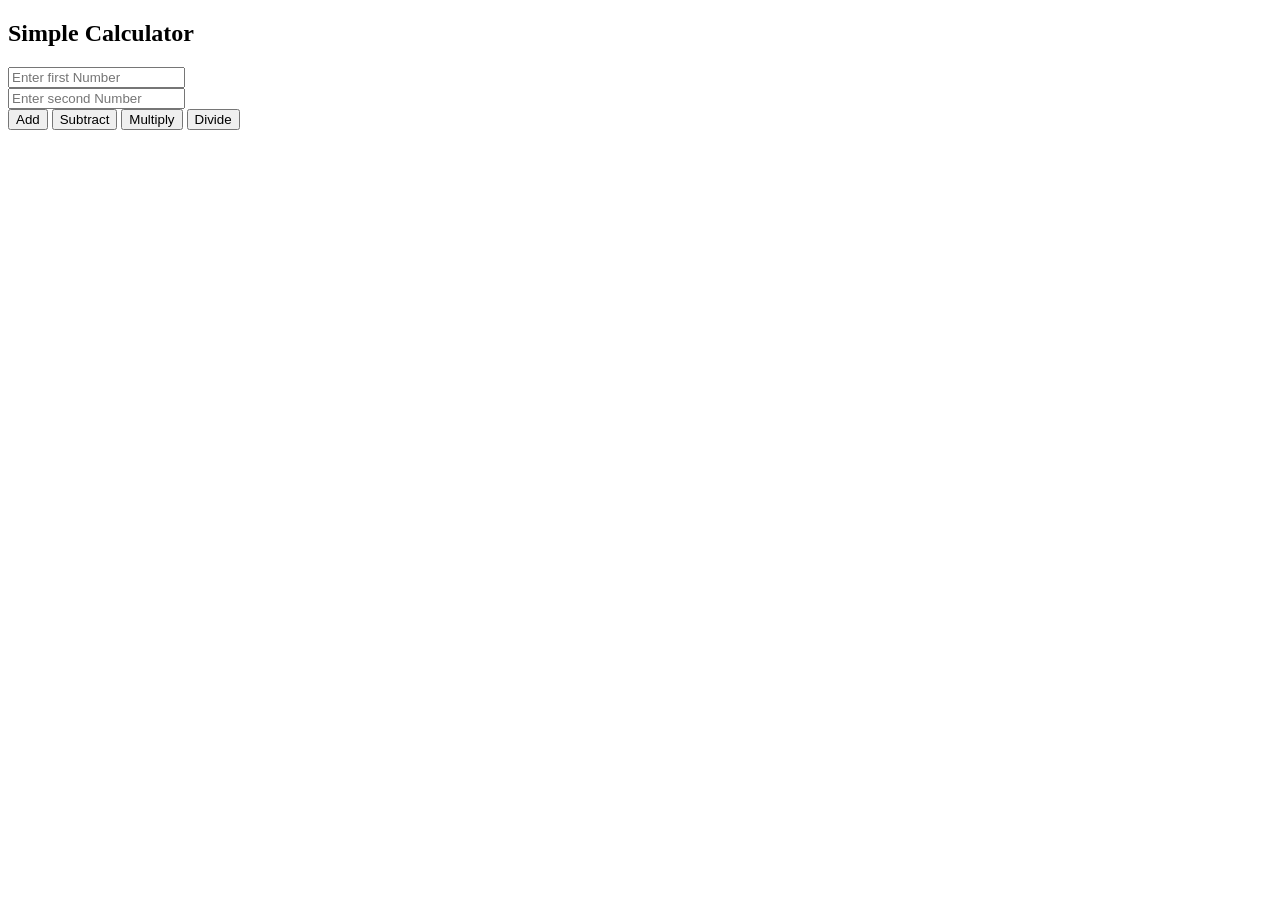
<file: calculator.html>
<!DOCTYPE html>
<html>
    <head>
        <title>Calculator</title>
    </head>
<body>
    <h2>Simple Calculator</h2>
    <input type="number" id="firstNumber" placeholder="Enter first Number">
    <br>
    <input type="number" id="secondNumber" placeholder="Enter second Number">
   <br>
   <button onclick="Add()">Add</button>
   <button onclick="Substraction()">Subtract</button>
   <button onclick="multiplication()">Multiply</button>
   <button onclick="division()">Divide</button>
   <h3 id="result"></h3>

   <script>
    function Add(){
        let a = Number(document.getElementById("firstNumber").value);
        let b = Number(document.getElementById("secondNumber").value);
        document.getElementById("result").innerHTML = a + b;
    }
   </script>

</body>
</html>

 <script>
   function Substraction(){
        let a = Number(document.getElementById("firstNumber").value);
        let b = Number(document.getElementById("secondNumber").value);
        document.getElementById("result").innerHTML = a - b;
    }
   </script>

   <script>
   function multiplication(){
        let a = Number(document.getElementById("firstNumber").value);
        let b = Number(document.getElementById("secondNumber").value);
        document.getElementById("result").innerHTML = a * b;
    }
   </script>

<script>
   function division(){
        let a = Number(document.getElementById("firstNumber").value);
        let b = Number(document.getElementById("secondNumber").value);
        document.getElementById("result").innerHTML = a / b;
    }
   </script>
</file>
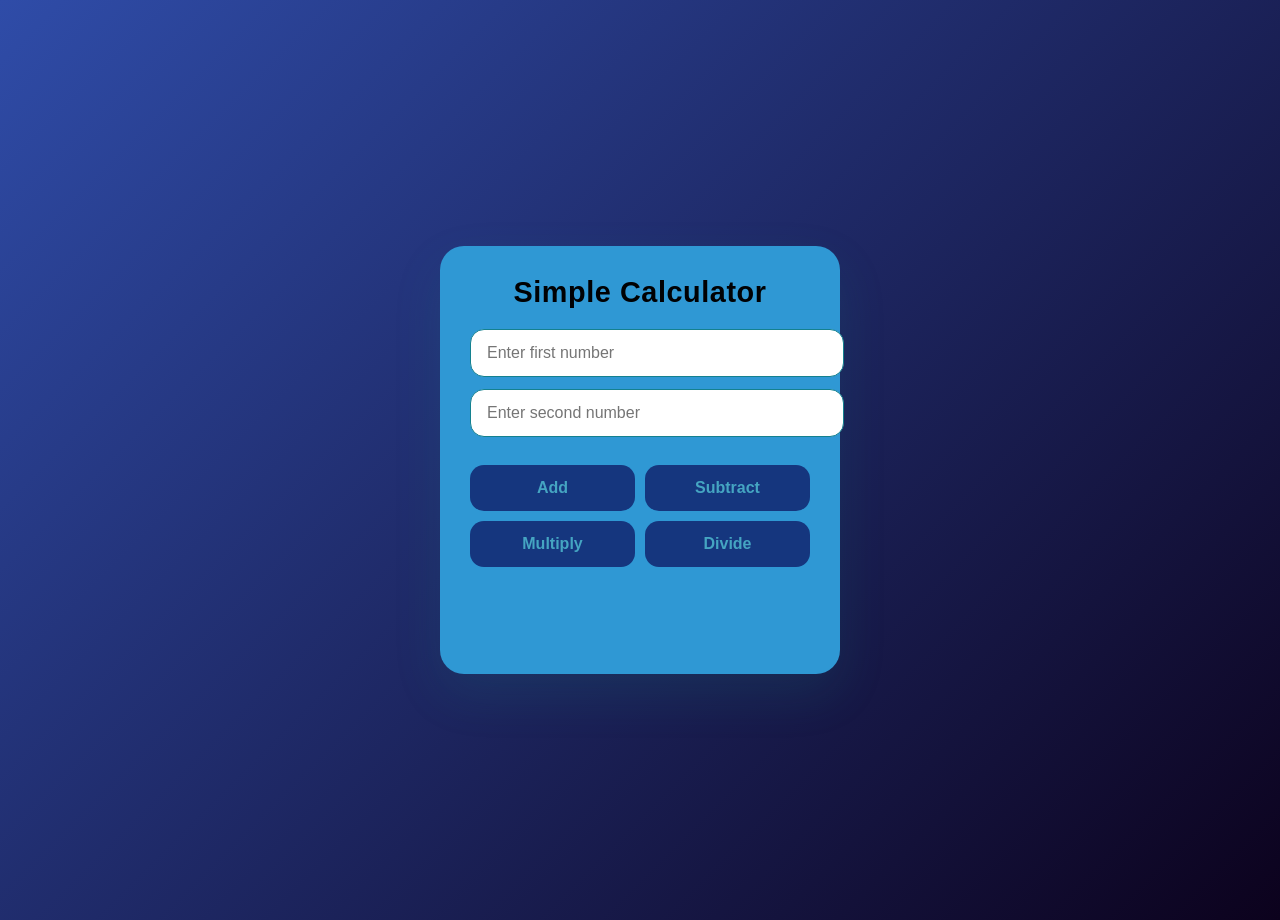
<file: Calculator.html>
<!DOCTYPE html>
<html>
    <head>
        <title>Calculator</title>
        <style>
            body {
                margin: 10px;
                min-height: 100vh;
                display: flex;
                justify-content: center;
                align-items: center;
                background: linear-gradient(135deg, #2f4ca8  0%, #0c021d 100%);
                font-family: 'Segoe UI', Tahoma, Geneva, Verdana, sans-serif;
                color: #000103;
            }

            .calculator {
                background: #2f98d4;
                padding: 30px;
                border-radius: 24px;
                box-shadow: 0 20px 50px rgba(27, 165, 147, 0.12);
                width: 340px;
                text-align: center;
            }

            h2 {
                margin: 0 0 20px;
                font-size: 1.8rem;
                letter-spacing: 0.02em;
            }

            input {
                width: 100%;
                padding: 14px 16px;
                margin: 0 0 12px 0;
                border: 1px solid #14818f;
                border-radius: 14px;
                font-size: 1rem;
                outline: none;
                transition: border-color 0.2s ease, box-shadow 0.2s ease;
            }

            input:focus {
                border-color: #1898b8;
                box-shadow: 0 0 0 4px rgba(37, 99, 235, 0.12);
            }

            .button-row {
                display: flex;
                flex-wrap: wrap;
                gap: 10px;
                justify-content: center;
                margin-top: 16px;
            }

            button {
                flex: 1 1 45%;
                padding: 14px 0;
                border: none;
                border-radius: 14px;
                background: #15367e;
                color: #45a5c2;
                font-size: 1rem;
                font-weight: 600;
                cursor: pointer;
                transition: background 0.2s ease, transform 0.1s ease;
            }

            button:hover {
                background: #1d9dd8;
            }

            button:active {
                transform: translateY(1px);
            }

            #result {
                margin-top: 22px;
                min-height: 1.5em;
                font-size: 1.4rem;
                color: #111827;
            }
        </style>
    </head>
<body>
    <div class="calculator">
        <h2>Simple Calculator</h2>
        <input type="number" id="firstNumber" placeholder="Enter first number">
        <input type="number" id="secondNumber" placeholder="Enter second number">
        <div class="button-row">
            <button onclick="Add()">Add</button>
            <button onclick="Subtraction()">Subtract</button>
            <button onclick="multiplication()">Multiply</button>
            <button onclick="division()">Divide</button>
        </div>
        <h3 id="result"></h3>
    </div>

    <script>
        function Add() {
            let a = Number(document.getElementById('firstNumber').value);
            let b = Number(document.getElementById('secondNumber').value);
            document.getElementById('result').textContent = a + b;
        }

        function Subtraction() {
            let a = Number(document.getElementById('firstNumber').value);
            let b = Number(document.getElementById('secondNumber').value);
            document.getElementById('result').textContent = a - b;
        }

        function multiplication() {
            let a = Number(document.getElementById('firstNumber').value);
            let b = Number(document.getElementById('secondNumber').value);
            document.getElementById('result').textContent = a * b;
        }

        function division() {
            let a = Number(document.getElementById('firstNumber').value);
            let b = Number(document.getElementById('secondNumber').value);
            document.getElementById('result').textContent = b !== 0 ? a / b : 'Cannot divide by 0';
        }
    </script>
</body>
</html>
</file>
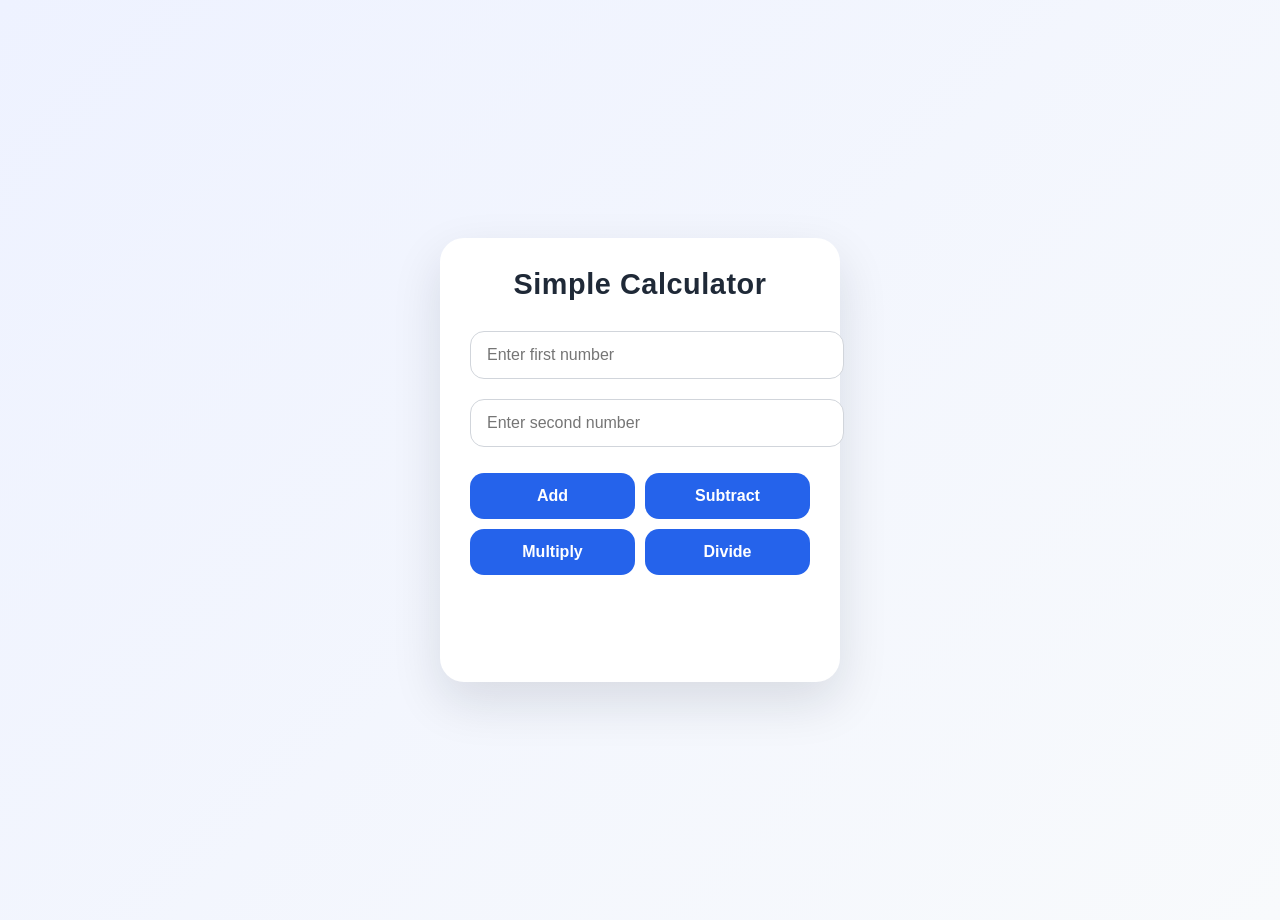
<file: calculatorcss.html>
<!DOCTYPE html>
<html>
    <head>
        <title>Calculator</title>
        <style>
            body {
                margin: 10px;
                min-height: 100vh;
                display: flex;
                justify-content: center;
                align-items: center;
                background: linear-gradient(135deg, #eef2ff 0%, #f8fafc 100%);
                font-family: 'Segoe UI', Tahoma, Geneva, Verdana, sans-serif;
                color: #1f2937;
            }

            .calculator {
                background: #ffffff;
                padding: 30px;
                border-radius: 24px;
                box-shadow: 0 20px 50px rgba(15, 23, 42, 0.12);
                width: 340px;
                text-align: center;
            }

            h2 {
                margin: 0 0 20px;
                font-size: 1.8rem;
                letter-spacing: 0.02em;
            }

            input {
                width: 100%;
                padding: 14px 16px;
                margin: 10px 0;
                border: 1px solid #d1d5db;
                border-radius: 14px;
                font-size: 1rem;
                outline: none;
                transition: border-color 0.2s ease, box-shadow 0.2s ease;
            }

            input:focus {
                border-color: #2563eb;
                box-shadow: 0 0 0 4px rgba(37, 99, 235, 0.12);
            }

            .button-row {
                display: flex;
                flex-wrap: wrap;
                gap: 10px;
                justify-content: center;
                margin-top: 16px;
            }

            button {
                flex: 1 1 45%;
                padding: 14px 0;
                border: none;
                border-radius: 14px;
                background: #2563eb;
                color: #ffffff;
                font-size: 1rem;
                font-weight: 600;
                cursor: pointer;
                transition: background 0.2s ease, transform 0.1s ease;
            }

            button:hover {
                background: #1d4ed8;
            }

            button:active {
                transform: translateY(1px);
            }

            #result {
                margin-top: 22px;
                min-height: 1.5em;
                font-size: 1.4rem;
                color: #111827;
            }
        </style>
    </head>
<body>
    <div class="calculator">
        <h2>Simple Calculator</h2>
        <input type="number" id="firstNumber" placeholder="Enter first number">
        <input type="number" id="secondNumber" placeholder="Enter second number">
        <div class="button-row">
            <button onclick="Add()">Add</button>
            <button onclick="Subtraction()">Subtract</button>
            <button onclick="multiplication()">Multiply</button>
            <button onclick="division()">Divide</button>
        </div>
        <h3 id="result"></h3>
    </div>

    <script>
        function Add() {
            let a = Number(document.getElementById('firstNumber').value);
            let b = Number(document.getElementById('secondNumber').value);
            document.getElementById('result').textContent = a + b;
        }

        function Subtraction() {
            let a = Number(document.getElementById('firstNumber').value);
            let b = Number(document.getElementById('secondNumber').value);
            document.getElementById('result').textContent = a - b;
        }

        function multiplication() {
            let a = Number(document.getElementById('firstNumber').value);
            let b = Number(document.getElementById('secondNumber').value);
            document.getElementById('result').textContent = a * b;
        }

        function division() {
            let a = Number(document.getElementById('firstNumber').value);
            let b = Number(document.getElementById('secondNumber').value);
            document.getElementById('result').textContent = b !== 0 ? a / b : 'Cannot divide by 0';
        }
    </script>
</body>
</html>
</file>
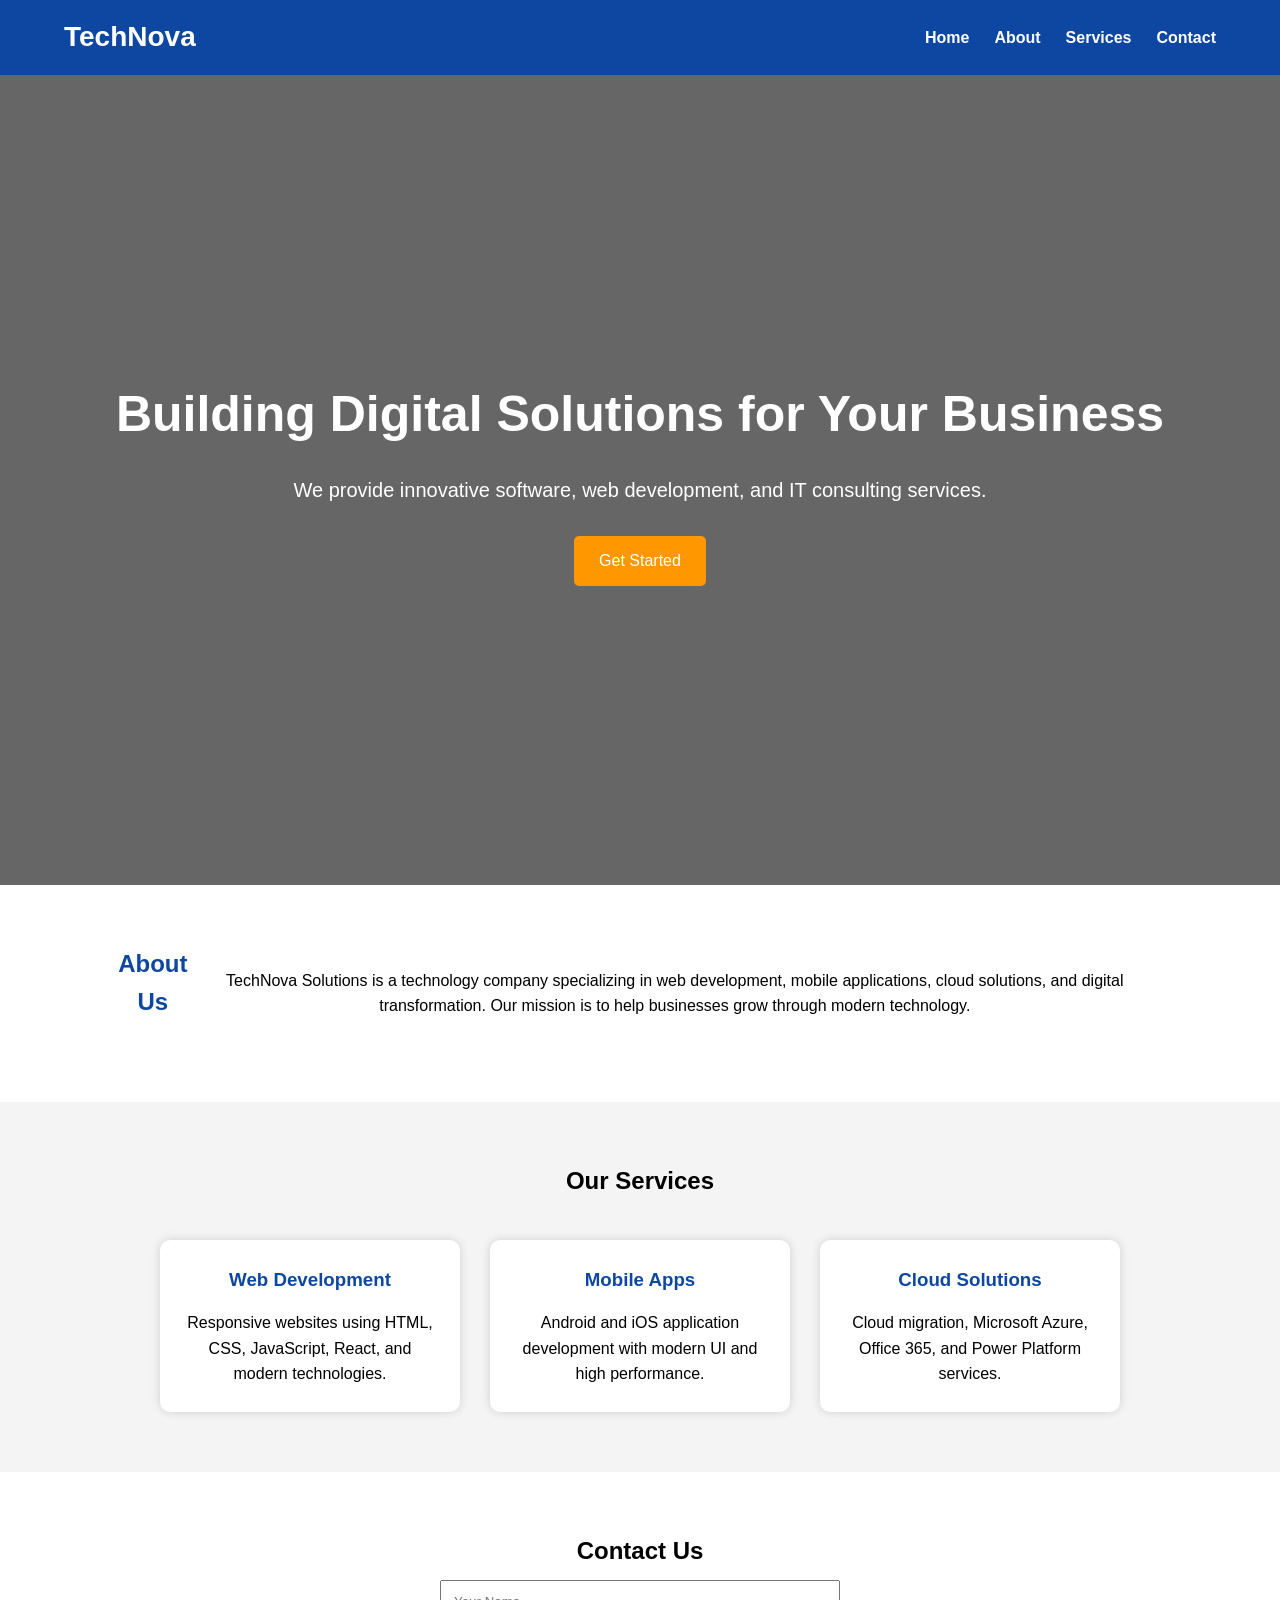
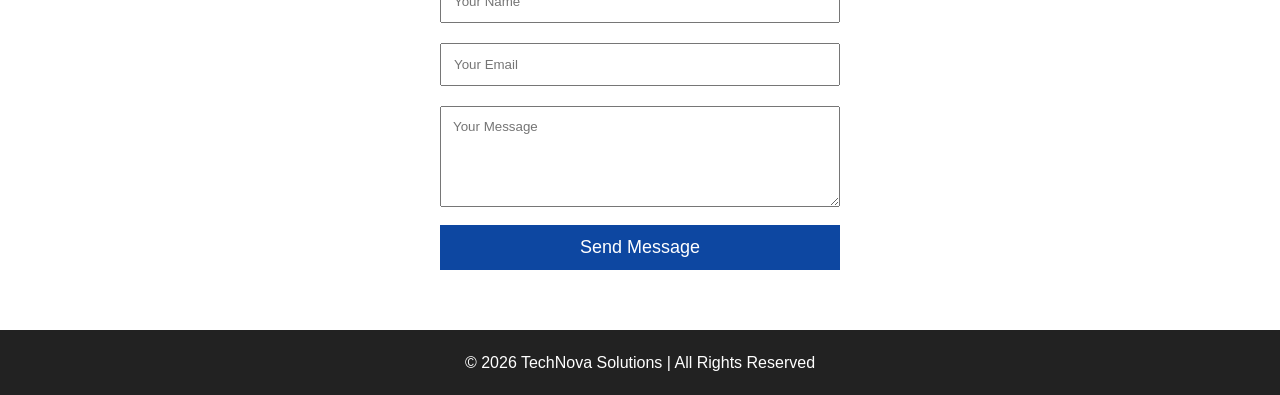
<file: firstnova.html>
<!DOCTYPE html>
<html lang="en">
<head>
<meta charset="UTF-8">
<meta name="viewport" content="width=device-width, initial-scale=1.0">
<title>TechNova Solutions</title>

<style>

*{
    margin:0;
    padding:0;
    box-sizing:border-box;
    font-family:Arial, Helvetica, sans-serif;
}

body{
    line-height:1.6;
}

header{
    background:#0d47a1;
    color:white;
    padding:15px 0;
}

.container{
    width:90%;
    margin:auto;
    display:flex;
    justify-content:space-between;
    align-items:center;
}

.logo{
    font-size:28px;
}

nav ul{
    list-style:none;
    display:flex;
}

nav ul li{
    margin-left:25px;
}

nav ul li a{
    color:white;
    text-decoration:none;
    font-weight:bold;
}

nav ul li a:hover{
    color:yellow;
}

.hero{
    height:90vh;
    background:linear-gradient(rgba(0,0,0,.6),rgba(0,0,0,.6)),
    url("https://images.unsplash.com/photo-1497366754035-f200968a6e72?w=1200") center/cover;
    display:flex;
    justify-content:center;
    align-items:center;
    text-align:center;
    color:white;
}

.hero-content h1{
    font-size:50px;
    margin-bottom:20px;
}

.hero-content p{
    font-size:20px;
    margin-bottom:30px;
}

.btn{
    display:inline-block;
    background:#ff9800;
    color:white;
    padding:12px 25px;
    text-decoration:none;
    border-radius:5px;
}

.btn:hover{
    background:#e68900;
}

.about{
    padding:60px;
    text-align:center;
}

.about h2{
    margin-bottom:20px;
    color:#0d47a1;
}

.services{
    padding:60px;
    background:#f4f4f4;
    text-align:center;
}

.service-container{
    display:flex;
    justify-content:center;
    gap:30px;
    margin-top:40px;
    flex-wrap:wrap;
}

.card{
    width:300px;
    background:white;
    padding:25px;
    border-radius:10px;
    box-shadow:0 0 10px rgba(0,0,0,.15);
}

.card h3{
    margin-bottom:15px;
    color:#0d47a1;
}

.contact{
    padding:60px;
    text-align:center;
}

form{
    width:400px;
    max-width:90%;
    margin:auto;
}

input,
textarea{
    width:100%;
    padding:12px;
    margin:10px 0;
}

button{
    width:100%;
    padding:12px;
    background:#0d47a1;
    color:white;
    border:none;
    cursor:pointer;
    font-size:18px;
}

button:hover{
    background:#1565c0;
}

footer{
    background:#222;
    color:white;
    text-align:center;
    padding:20px;
}

@media(max-width:768px){

.container{
    flex-direction:column;
}

nav ul{
    flex-direction:column;
    text-align:center;
}

nav ul li{
    margin:10px 0;
}

.hero-content h1{
    font-size:35px;
}

.hero-content p{
    font-size:18px;
}

}

</style>

</head>
<body>

<header>
<div class="container">
<h2 class="logo">TechNova</h2>

<nav>
<ul>
<li><a href="#">Home</a></li>
<li><a href="#about">About</a></li>
<li><a href="#services">Services</a></li>
<li><a href="#contact">Contact</a></li>
</ul>
</nav>

</div>
</header>

<section class="hero">
<div class="hero-content">
<h1>Building Digital Solutions for Your Business</h1>
<p>We provide innovative software, web development, and IT consulting services.</p>
<a href="https://www.google.com/" class="btn">Get Started</a>
</div>
</section>

<section id="about" class="about">
<div class="container">
<h2>About Us</h2>

<p>
TechNova Solutions is a technology company specializing in web development, mobile applications, cloud solutions, and digital transformation. Our mission is to help businesses grow through modern technology.
</p>

</div>
</section>

<section id="services" class="services">
<h2>Our Services</h2>

<div class="service-container">

<div class="card">
<h3>Web Development</h3>
<p>Responsive websites using HTML, CSS, JavaScript, React, and modern technologies.</p>
</div>

<div class="card">
<h3>Mobile Apps</h3>
<p>Android and iOS application development with modern UI and high performance.</p>
</div>

<div class="card">
<h3>Cloud Solutions</h3>
<p>Cloud migration, Microsoft Azure, Office 365, and Power Platform services.</p>
</div>

</div>
</section>
<!-- Contact -->
<section id="contact" class="contact">

    <h2>Contact Us</h2>

    <form>

        <input type="text" placeholder="Your Name">

        <input type="email" placeholder="Your Email">

        <textarea rows="5" placeholder="Your Message"></textarea>

        <button type="submit">Send Message</button>

    </form>

</section>

<!-- Footer -->
<footer>
    <p>© 2026 TechNova Solutions | All Rights Reserved</p>
</footer>

</body>
</html>
</file>
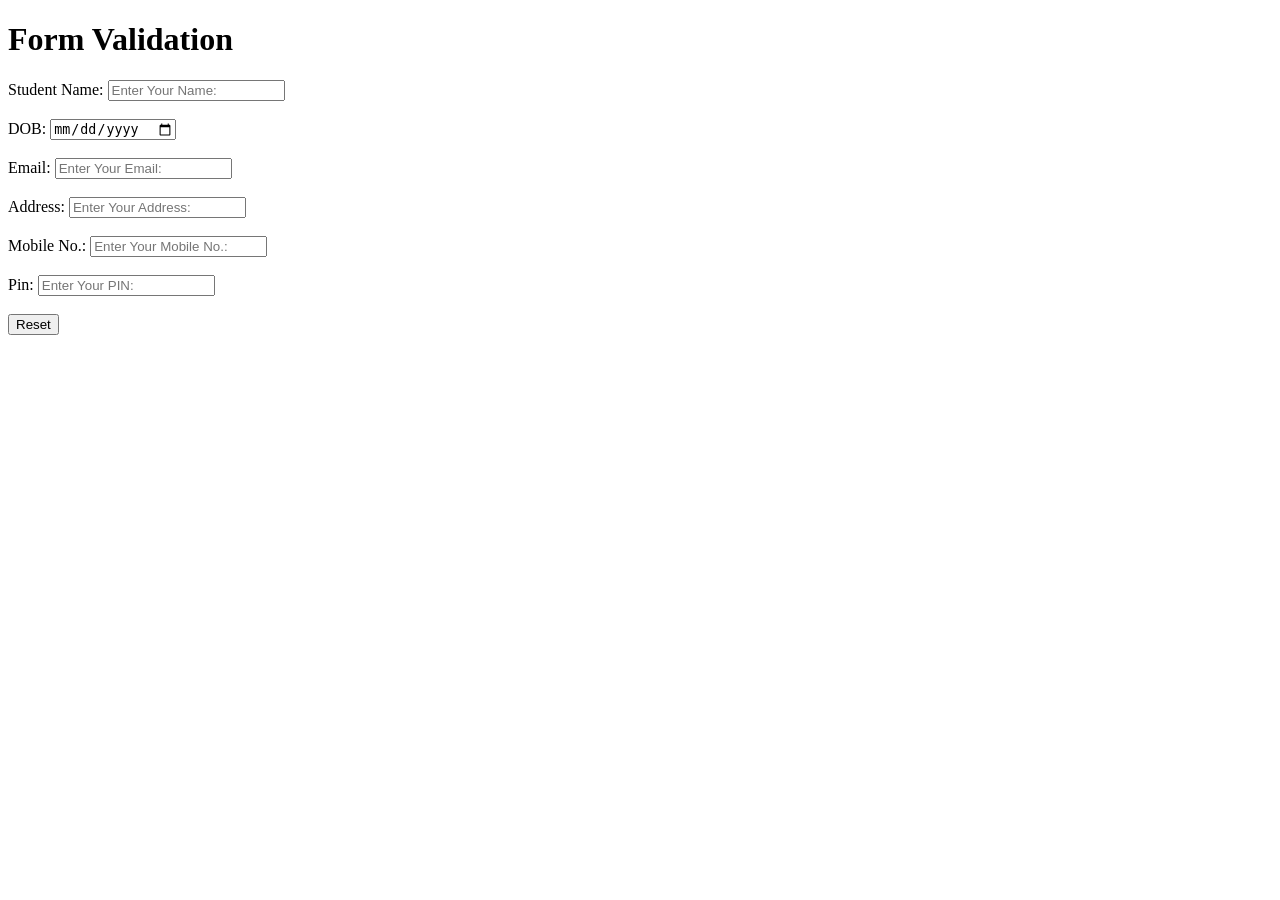
<file: formvalidation.html>
<!DOCTYPE html>
<html>
<head>
<title>Form</title>
</head>
<body>
<h1>Form Validation</h1>
<form>
<label>Student Name:</label>
<input type="Text" placeholder="Enter Your Name:"> <br><br>

<label>DOB:</label>
<input type="Date" placeholder="Enter Your date of birth:"> <br><br>

<label>Email:</label>
<input type="Email" placeholder="Enter Your Email:"> <br><br>

<label>Address:</label>
<input type="Text Area" placeholder="Enter Your Address:"> <br><br>

<label>Mobile No.:</label>
<input type="Tel" placeholder="Enter Your Mobile No.:"> <br><br>

<label>Pin:</label>
<input type="Text" placeholder="Enter Your PIN:"> <br><br> 

<button type="submit" value="Submit>Submit>
<button type="reset" value="Reset">Reset

</from>
</body>
</html>
</file>
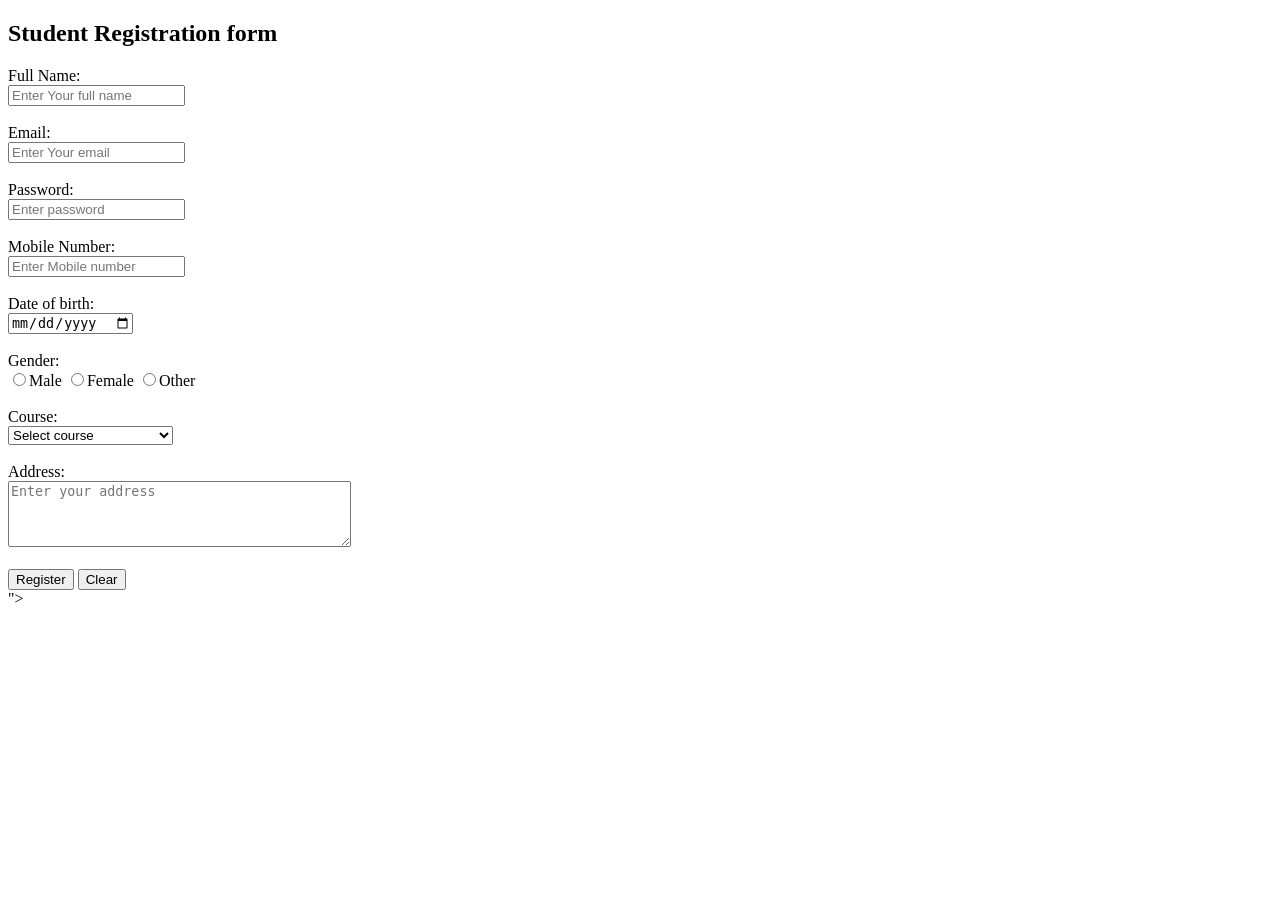
<file: student form web.html>
<!DOCTYPE html>
<html lang="en">
<head>
<meta cahrset="UTF-8">
<meta name="viewport" content="width=device-width, initial-scale=1.0">
<title> Student Registration form</title>
</head>
<body>
<h2> Student Registration form </h2>
<form>
<label> Full Name:</label><br>
<input type="text" placeholder="Enter Your full name"required><br><br>
<label> Email:</label><br>
<input type="email" placeholder="Enter Your email"required><br><br>
<label>Password:</label><br>
<input type="password" placeholder="Enter password"required><br><br>
<label> Mobile Number:</label><br>
<input type="tel" placeholder="Enter Mobile number"required><br><br>
<label> Date of birth:</label><br>
<input type="date"><br><br>

<label>Gender:</label><br>
<input type="radio"name="gender">Male
<input type="radio"name="gender">Female
<input type="radio"name="gender">Other
<br><br>

<label>Course:</label><br>
<select>
<option>Select course</option>
<option>Computer Engineering</option>
<option>Information Technology</option>	
<option>Mechanical Engineering</option>	
<option>Electronics Engineering</option>	
</select>
<br><br>

<label>Address:</label><br>
<textarea rows="4" cols="40" placeholder="Enter your address"></textarea>
<br><br>

<input type="submit" value="Register">
<input type="reset" value="Clear">


</form>
</body>
</html>																																																																							">
</file>
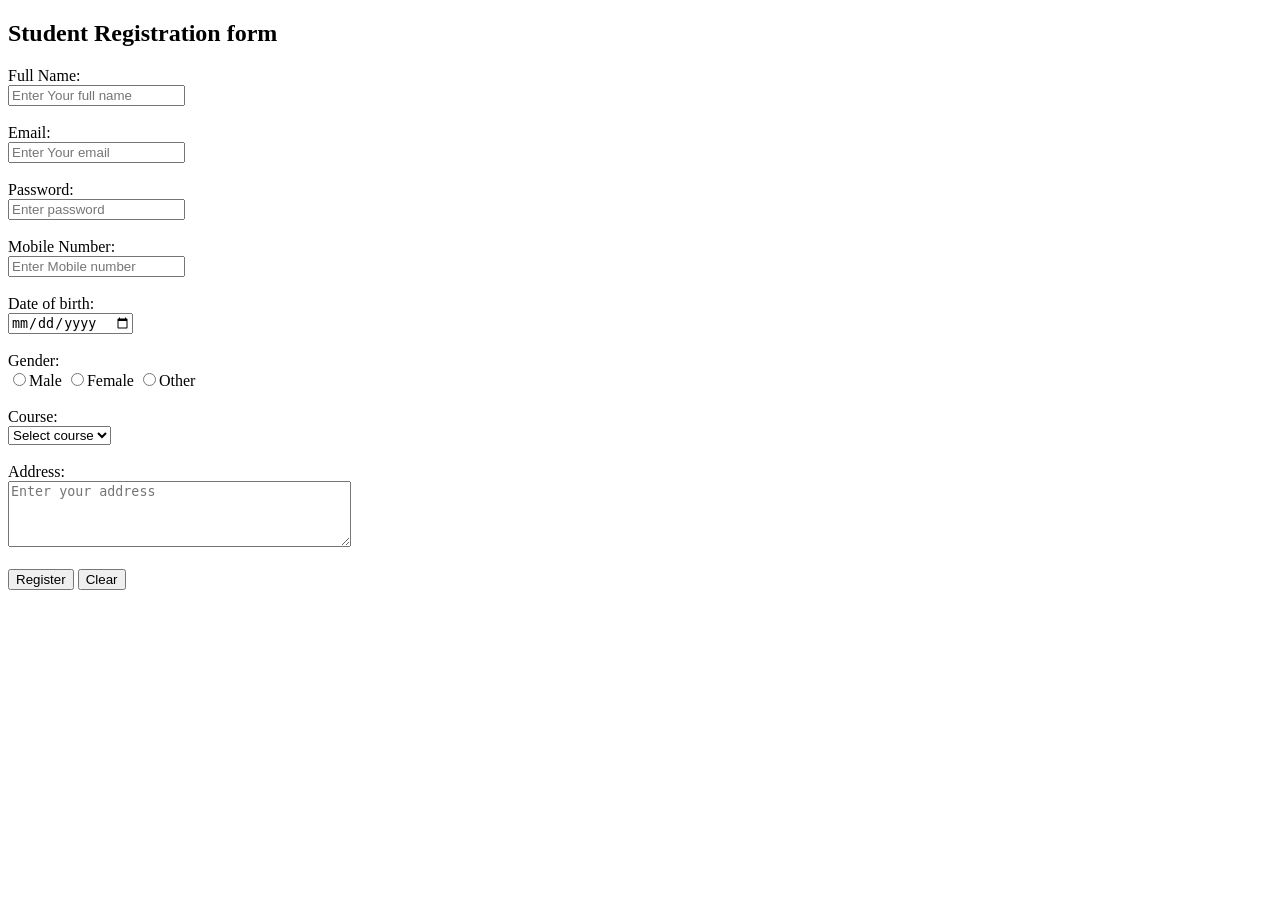
<file: studentform.html>
<!DOCTYPE html>
<html>
<head>
    <title>Student Registration form</title>
</head>
<body>

    <h2>Student Registration form</h2>

    <form>
        <label>Full Name:</label><br>
        <input type="text" placeholder="Enter Your full name"><br><br>

        <label>Email:</label><br>
        <input type="email" placeholder="Enter Your email"><br><br>

        <label>Password:</label><br>
        <input type="password" placeholder="Enter password"><br><br>

        <label>Mobile Number:</label><br>
        <input type="tel" placeholder="Enter Mobile number"><br><br>

        <label>Date of birth:</label><br>
        <input type="date"><br><br>

        <label>Gender:</label><br>
        <input type="radio" name="gender" value="male">Male
        <input type="radio" name="gender" value="female">Female
        <input type="radio" name="gender" value="other">Other
        <br><br>

        <label>Course:</label><br>
        <select>
            <option>Select course</option>
            <option>BCA</option>
            <option>B.Tech</option>
            <option>MCA</option>
            <option>MBA</option>
        </select>
        <br><br>

        <label>Address:</label><br>
        <textarea rows="4" cols="40" placeholder="Enter your address"></textarea>
        <br><br>

        <input type="submit" value="Register">
        <input type="reset" value="Clear">

    </form>

</body>
</html>
</file>
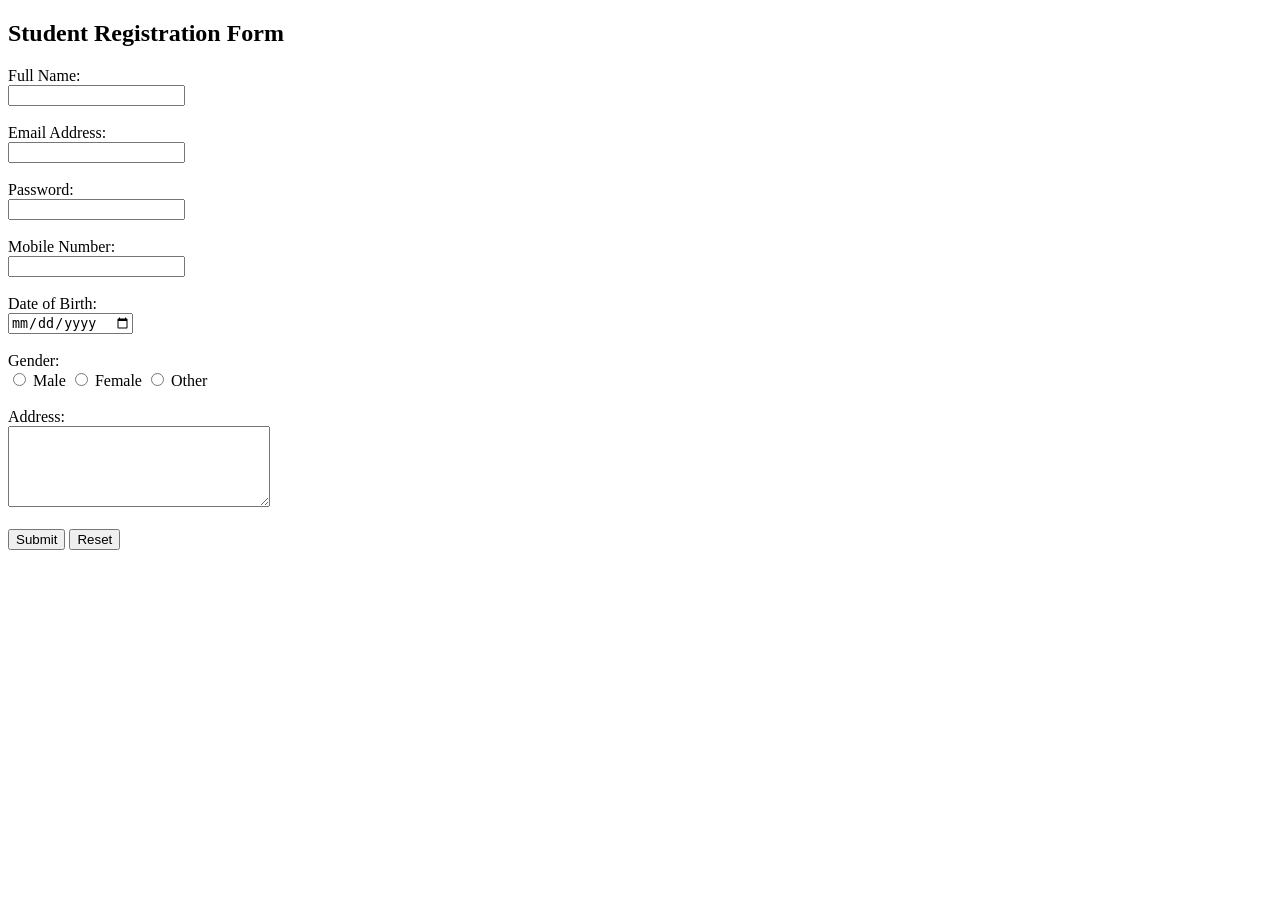
<file: studentreg.html>
<!DOCTYPE html>
<html lang="en">
<head>
    <meta charset="UTF-8">
    <meta name="viewport" content="width=device-width, initial-scale=1.0">
    <title>Student Registration Form</title>
</head>
<body>

    <h2>Student Registration Form</h2>

    <form>
        <label for="fullname">Full Name:</label><br>
        <input type="text" id="fullname" name="fullname" required><br><br>

        <label for="email">Email Address:</label><br>
        <input type="email" id="email" name="email" required><br><br>

        <label for="password">Password:</label><br>
        <input type="password" id="password" name="password" required><br><br>

        <label for="mobile">Mobile Number:</label><br>
        <input type="tel" id="mobile" name="mobile" required><br><br>

        <label for="dob">Date of Birth:</label><br>
        <input type="date" id="dob" name="dob" required><br><br>

        <label>Gender:</label><br>
        <input type="radio" id="male" name="gender" value="male">
        <label for="male">Male</label>

        <input type="radio" id="female" name="gender" value="female">
        <label for="female">Female</label>

        <input type="radio" id="other" name="gender" value="other">
        <label for="other">Other</label>
        <br><br>

        <label for="address">Address:</label><br>
        <textarea id="address" name="address" rows="5" cols="30"></textarea><br><br>

        <input type="submit" value="Submit">
        <input type="reset" value="Reset">
    </form>

</body>
</html>
</file>
